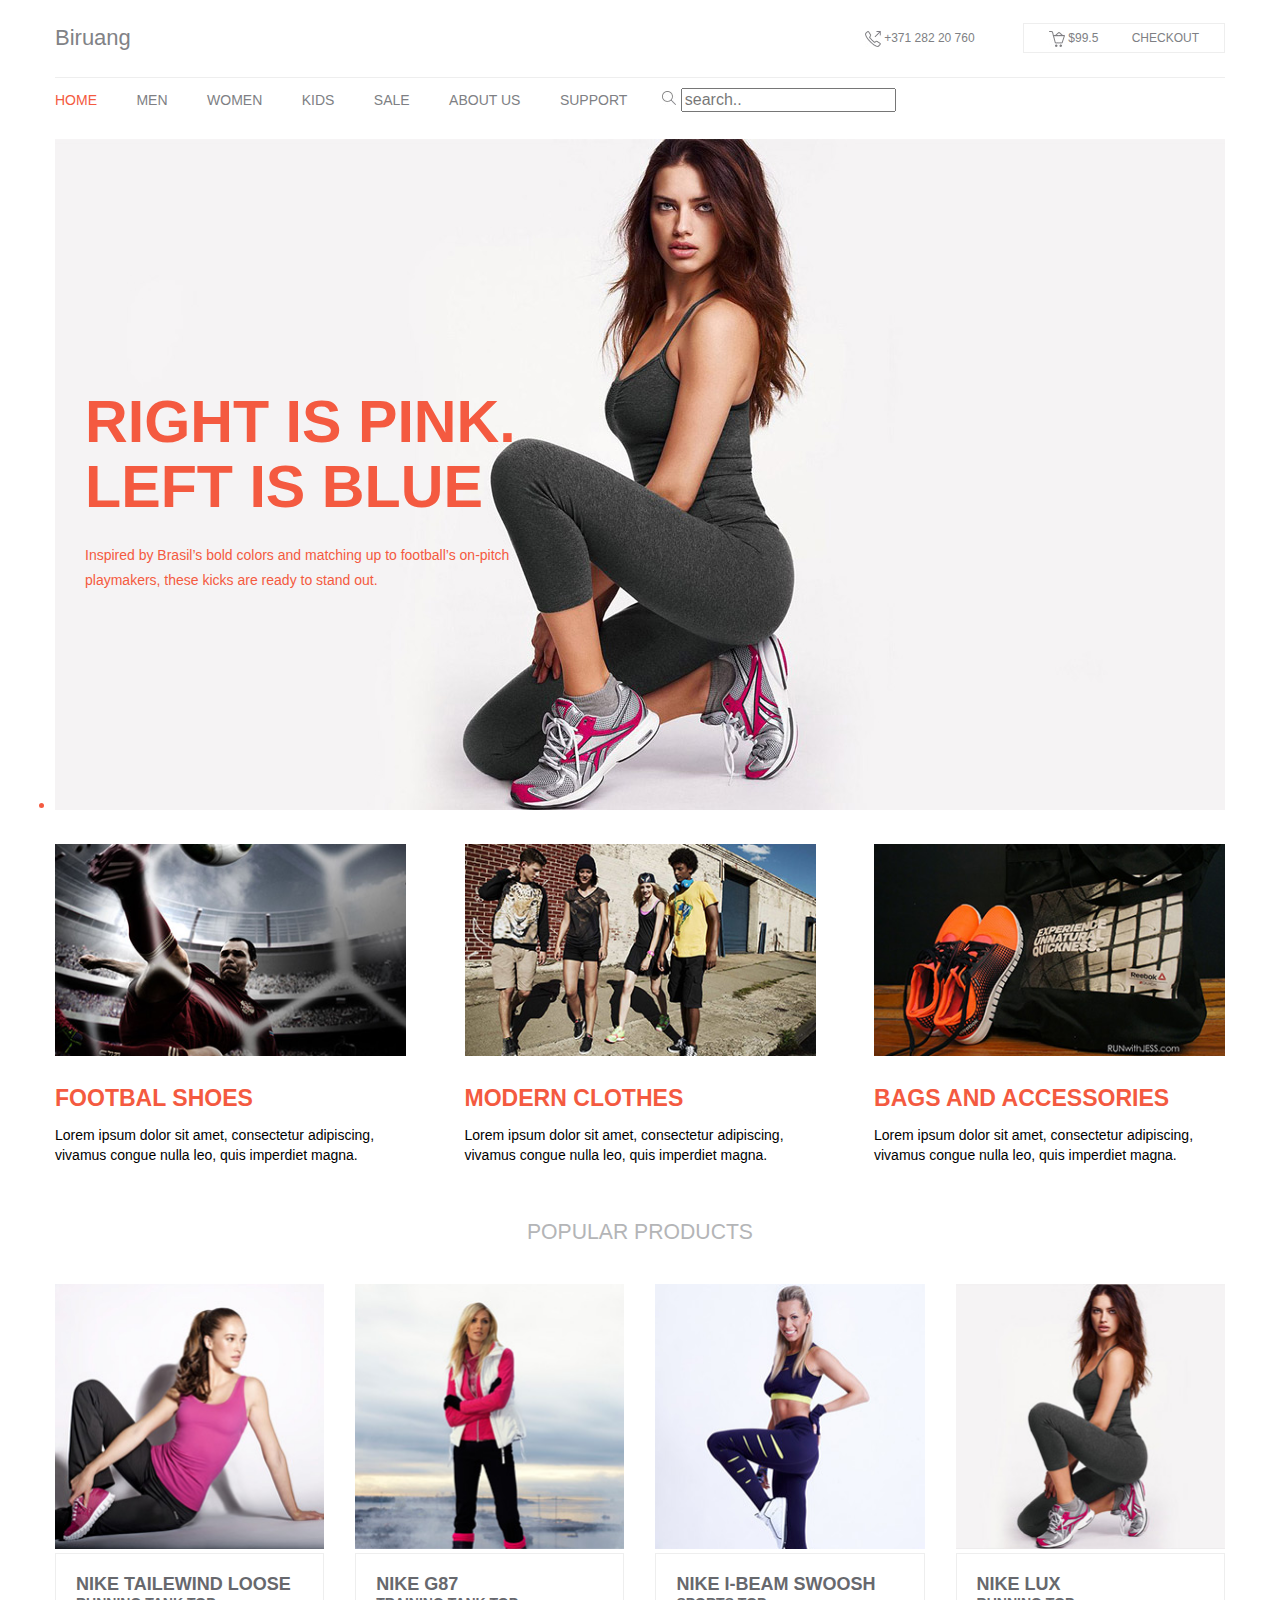
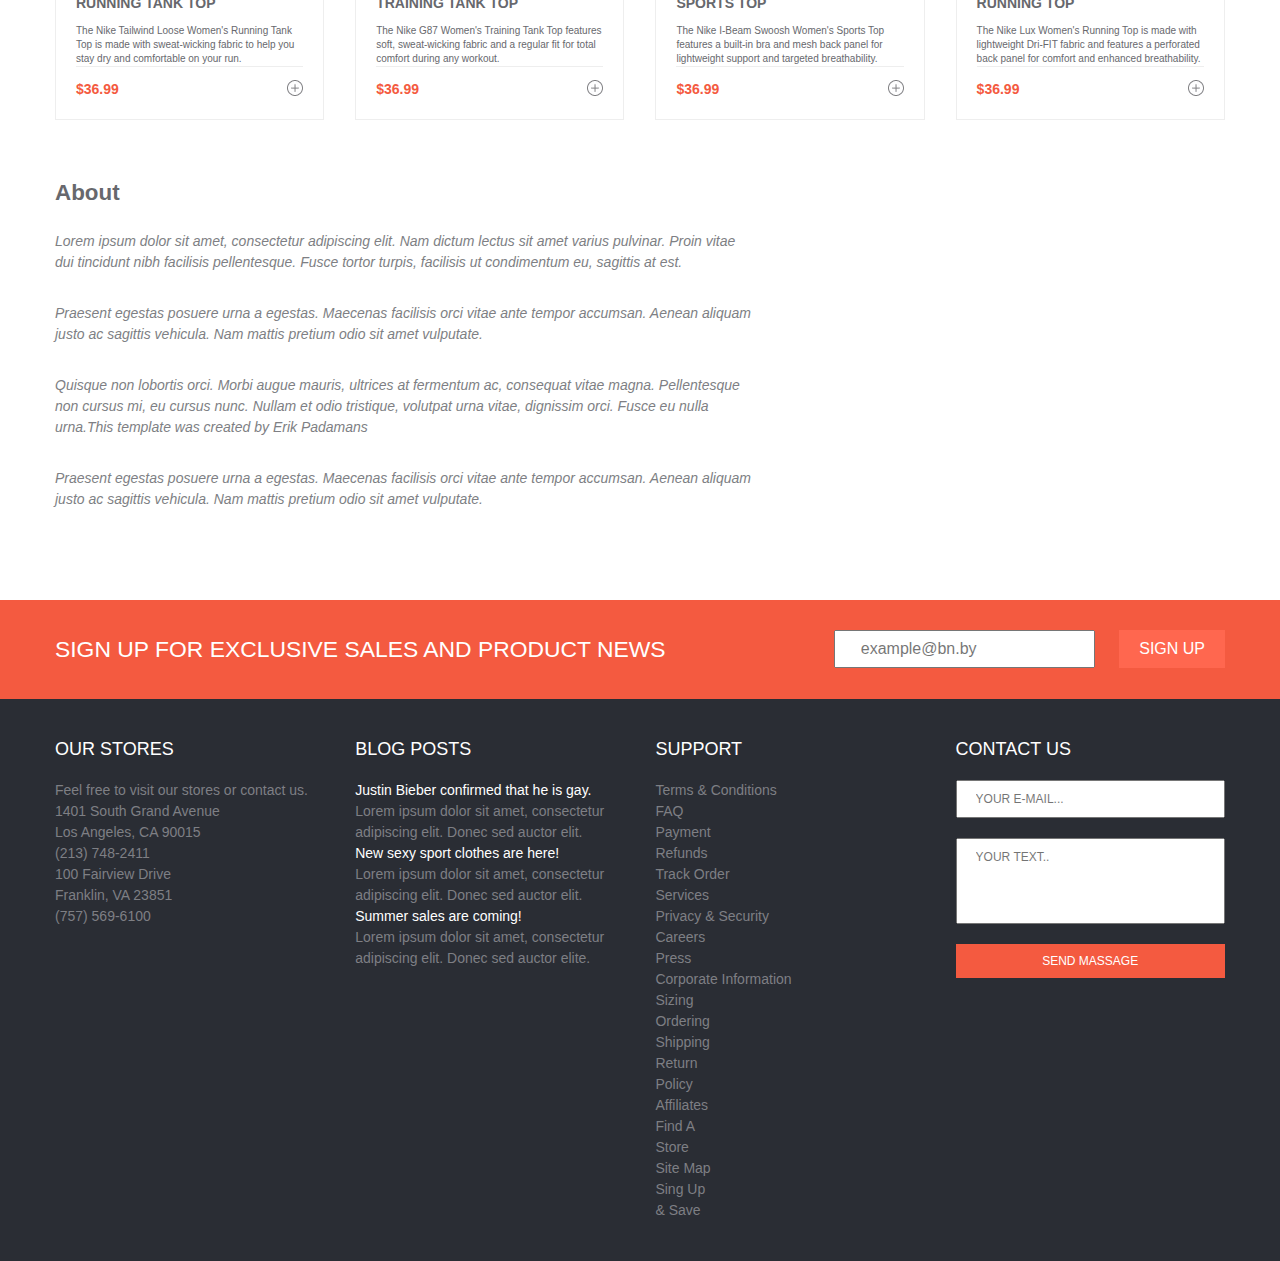
<file: лабораторная 1/index.html>
<!DOCTYPE html>
<html lang="en">
<head>
    <meta charset="UTF-8">
    <meta name="viewport" content="width=device-width, initial-scale=1.0">
    <link rel="stylesheet" href="normalize.css">
    <link rel="stylesheet" href="style.css">
    <title>Biruang Shop</title>
</head>
<body>
<header>
    <div class="center-block-main">
        <div class="header-top clearfix">
            <p class="logo">Biruang</p>
            <div class="contact-basket">
                <p class="header-phone"><img src="images/ico-phone.jpg" alt="#" width="16" height="16"> +371 282 20 760</p>
                <p class="header-basket"><img src="images/ico-basket.jpg" alt="#" width="16" height="16"> $99.5 <a href="#">Checkout</a></p>
            </div>
        </div>
        <div class="header-bottom clearfix">
            <nav class="main-nav">
                <ul>
                    <li class="active"><a href="#">home</a></li>
                    <li><a href="#">men</a></li>
                    <li><a href="#">women</a></li>
                    <li><a href="#">kids</a></li>
                    <li><a href="#">sale</a></li>
                    <li><a href="#">about us</a></li>
                    <li><a href="#">support</a></li>
                </ul>
            </nav>
            <div class="search-block">
                <form action="/echo" method="get">
                    <input type="image" src="images/search-btn.jpg" alt="search" class="search-btn" width="14" height="14">
                    <input type="search" class="search" placeholder="search..">
                </form>
            </div>
        </div>
    </div>
</header>
<div class="my-slider center-block-main">
    <ul>
        <li>
            <h2>
                RIGHT IS PINK. <br>
                LEFT IS BLUE
            </h2>
            <p>Inspired by Brasil’s bold colors and matching up to football’s on-pitch<br>
                playmakers, these kicks are ready to stand out.</p>
            <img src="images/slide1.jpg" alt="" width="1170" height="671">
        </li>
    </ul>
</div>
<article class="news center-block-main clearfix">
    <section class="news-column">
        <img src="images/img31.jpg" alt="" width="370" height="224">
        <h2><a href="#">Footbal shoes</a></h2>
        <p>Lorem ipsum dolor sit amet, consectetur adipiscing,
            vivamus congue nulla leo, quis imperdiet magna.</p></section>
    <section class="news-column">
        <img src="images/img32.jpg" alt="" width="370" height="224">
        <h2><a href="#">modern clothes</a></h2>
        <p>Lorem ipsum dolor sit amet, consectetur adipiscing,
            vivamus congue nulla leo, quis imperdiet magna.</p></section>
    <section class="news-column">
        <img src="images/img33.jpg" alt="" width="370" height="224">
        <h2><a href="#">bags and accessories</a></h2>
        <p>Lorem ipsum dolor sit amet, consectetur adipiscing,
            vivamus congue nulla leo, quis imperdiet magna.</p></section>
</article>
<article class="items center-block-main clearfix">
    <h2>Popular products</h2>
    <section class="items-column">
        <img src="images/img41.jpg" alt="" width="270" height="266">
        <div class="items-border clearfix">
            <h3>nike tailewind loose</h3>
            <h4>running tank top</h4>
            <p>The Nike Tailwind Loose Women's Running Tank
                Top is made with sweat-wicking fabric to help you
                stay dry and comfortable on your run.</p>
            <div class="items-inside clearfix">
                <p>$36.99</p>
                <a href="#"><img src="images/ico-plus.jpg" alt="" width="16" height="16"></a>
            </div>
        </div>
    </section>
    <section class="items-column">
        <img src="images/img42.jpg" alt="" width="270" height="266">
        <div class="items-border clearfix">
            <h3>Nike g87</h3>
            <h4>Training Tank Top</h4>
            <p>The Nike G87 Women's Training Tank Top features
                soft, sweat-wicking fabric and a regular fit for total
                comfort during any workout.
            </p>
            <div class="items-inside clearfix">
                <p>$36.99</p>
                <a href="#"><img src="images/ico-plus.jpg" alt="" width="16" height="16"></a>
            </div>
        </div>
    </section>
    <section class="items-column">
        <img src="images/img43.jpg" alt="" width="270" height="266">
        <div class="items-border clearfix">
            <h3>Nike I-Beam Swoosh</h3>
            <h4>Sports Top</h4>
            <p>The Nike I-Beam Swoosh Women's Sports Top
                features a built-in bra and mesh back panel for
                lightweight support and targeted breathability.
            </p>
            <div class="items-inside clearfix">
                <p>$36.99</p>
                <a href="#"><img src="images/ico-plus.jpg" alt="" width="16" height="16"></a>
            </div>
        </div>
    </section>
    <section class="items-column">
        <img src="images/img44.jpg" alt="" width="270" height="266">
        <div class="items-border clearfix">
            <h3>Nike lux</h3>
            <h4>Running Top</h4>
            <p>The Nike Lux Women's Running Top is made with
                lightweight Dri-FIT fabric and features a perforated
                back panel for comfort and enhanced breathability.</p>
            <div class="items-inside clearfix">
                <p>$36.99</p>
                <a href="#"><img src="images/ico-plus.jpg" alt="" width="16" height="16"></a>
            </div>
        </div>
    </section>
</article>
<section class="about center-block-main clearfix">
    <div class="about-text">
        <h3>About</h3>
        <p>Lorem ipsum dolor sit amet, consectetur adipiscing elit. Nam dictum lectus sit amet varius        pulvinar. Proin vitae dui tincidunt nibh facilisis pellentesque.  Fusce tortor turpis, facilisis ut condimentum eu, sagittis at est.</p>
        <p>Praesent egestas posuere urna a egestas. Maecenas facilisis orci vitae ante  tempor accumsan. Aenean aliquam justo ac sagittis vehicula. Nam mattis pretium odio sit amet vulputate.</p>
        <p>Quisque non lobortis orci. Morbi augue mauris, ultrices at fermentum ac, consequat vitae magna. Pellentesque non cursus mi, eu cursus nunc. Nullam  et odio tristique, volutpat urna vitae, dignissim orci. Fusce eu nulla urna.This template was created by Erik Padamans</p>
        <p>Praesent egestas posuere urna a egestas. Maecenas facilisis orci vitae ante  tempor accumsan. Aenean aliquam justo ac sagittis vehicula. Nam mattis pretium odio sit amet vulputate.</p>
    </div>
    <div class="about-map">
        <div class="map">
            <iframe src="https://www.google.com/maps/embed?pb=!1m18!1m12!1m3!1d4701.159182562493!2d27.55078740053407!3d53.90367592000771!2m3!1f0!2f0!3f0!3m2!1i1024!2i768!4f13.1!3m3!1m2!1s0x46dbcfeaf8a99be7%3A0xca116e43268b0bb4!2z0JLQtdGA0YXQvdC40Lkg0LPQvtGA0L7QtCwg0JzQuNC90YHQug!5e0!3m2!1sru!2sby!4v1473756681290" width="600" height="450" frameborder="0" style="border:0" allowfullscreen></iframe>
        </div>
    </div>
</section>
<aside class="signup clearfix ">
    <div class="center-block-main ">
        <h2>Sign up for exclusive sales and product news</h2>
        <div class="signup-form">
            <form action="/echo" method="post">
                <input type="email" class="email" placeholder="example@bn.by">
                <input type="submit" class="submit-btn" value="sign up">
            </form>
        </div>
    </div>
</aside>
<footer class="ftr">
    <article class="center-block-main clearfix">
        <section class="ftr-column">
            <h3>our stores</h3>
            <p>Feel free to visit our stores or contact us.  <br>
                1401 South Grand Avenue  <br>
                Los Angeles, CA 90015 <br>
                (213) 748-2411</p>
            <p>
                100 Fairview Drive <br>
                Franklin, VA 23851 <br>
                (757) 569-6100
            </p>
        </section>
        <section class="ftr-column blog">
            <h3>blog posts</h3>
            <p>
                <a href="#">Justin Bieber confirmed that he is gay.</a> <br>
                Lorem ipsum dolor sit amet, consectetur  <br>
                adipiscing elit. Donec sed auctor elit.
            </p>
            <p>
                <a href="#">New sexy sport clothes are here!</a> <br>
                Lorem ipsum dolor sit amet, consectetur <br>
                adipiscing elit. Donec sed auctor elit.
            </p>
            <p>
                <a href="#">Summer sales are coming!</a> <br>
                Lorem ipsum dolor sit amet, consectetur <br>
                adipiscing elit. Donec sed auctor elite.
            </p>
        </section>
        <section class="ftr-column">
            <h3>support</h3>
            <p>
                <a href="#">Terms & Conditions</a>  <br>
                <a href="#">FAQ</a>  <br>
                <a href="#">Payment</a> <br>
                <a href="#">Refunds</a> <br>
                <a href="#">Track Order</a> <br>
                <a href="#">Services</a> <br>
                <a href="#"> Privacy & Security</a> <br>
                <a href="#">Careers</a> <br>
                <a href="#"> Press</a> <br>
                <a href="#">Corporate Information</a> <br>
            </p>
            <section class="ftr-column">
            <p>
            <a href="#">Sizing</a> <br>
            <a href="#">Ordering</a> <br>
            <a href="#">Shipping</a> <br>
            <a href="#">Return Policy</a> <br>
            <a href="#">Affiliates</a> <br>
            <a href="#">Find A Store</a> <br>
            <a href="#">Site Map</a> <br>
            <a href="#">Sing Up & Save</a> <br>
            </p>
            </section>
        </section>
        <section class="ftr-column">
            <h3>contact us</h3>
            <form action="/echo" method="get">
                <input type="email" placeholder="your e-mail..." class="ftr-email">
                <input type="text" placeholder="your text.." class="ftr-text">
                <input type="submit" value="send massage" class="send-btn">
            </form>
        </section>
    </article>
</footer>
</body>
</html>
</file>
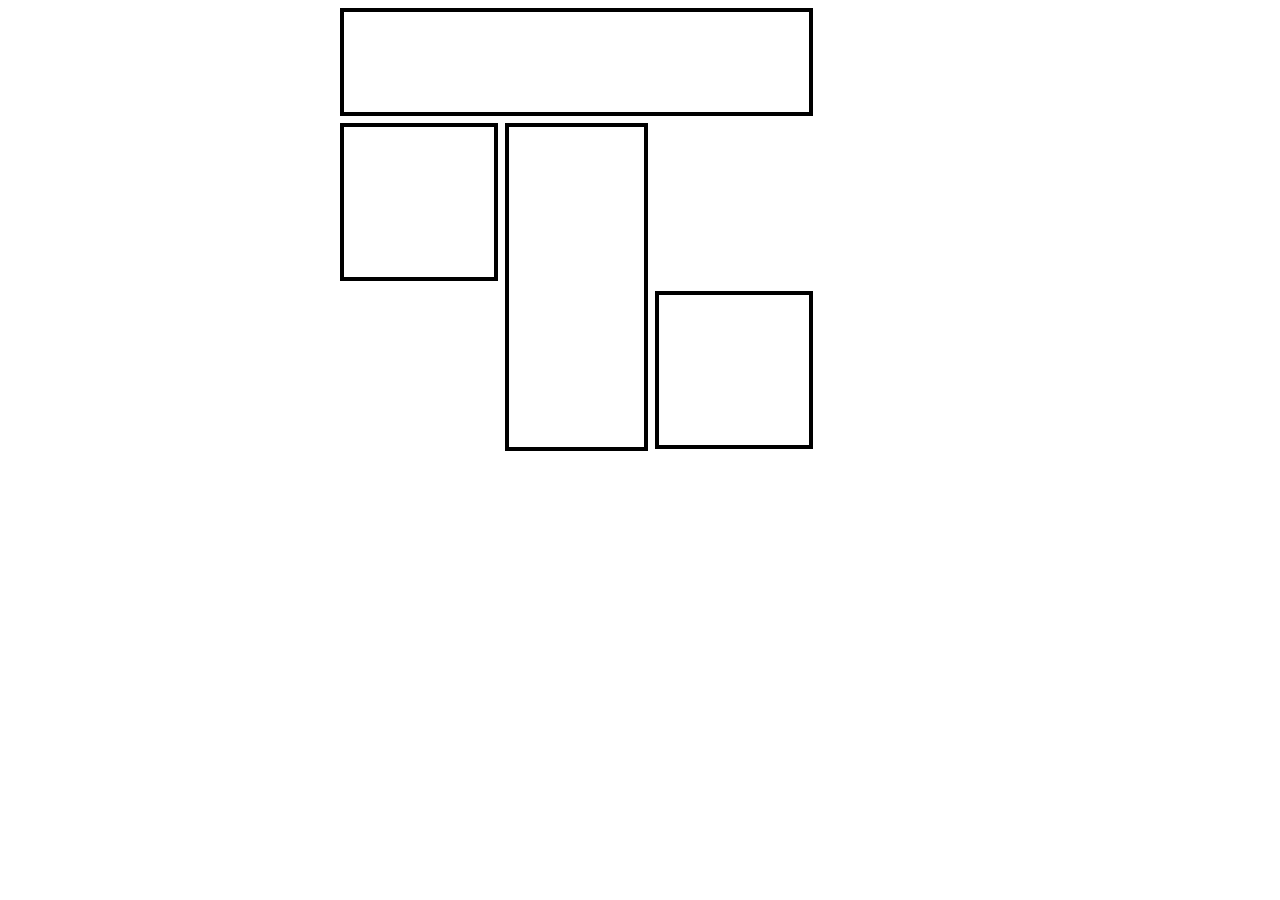
<file: лабораторная 2/scratch.html>
<!DOCTYPE html>
<html lang="en">
<head>
    <meta charset="UTF-8">
    <title>Title</title>
    <link rel="stylesheet" href="style.css">
</head>
<body>
<div class="block1">
    <div class="rec1">

    </div>
    <div class="rec2">

    </div>
</div>
<div class="block2">
    <div class="rec3">

    </div>
</div>
<div class="block3">
    <div class="rec4">

    </div>
</div>
</body>
</html>
</file>
<file: лабораторная 1/style.css>
.clearfix
{
    content: "";display: table;clear: both;
}
body
{
    font-family: 'Roboto', sans-serif;
}
.center-block-main
{
    max-width: 1170px;margin: 0 auto;
}
.header-top
{
    padding: 25px 0px;width: 100%;
}
.logo
{
    display: inline;font-size: 1.375em;font-family: 'Roboto Condensed', sans-serif;color: #818286;
}
.contact-basket
{
    font-size: 0.75em;float: right;line-height: 27px;color: #7e7f84;
}
.contact-basket p img
{
    vertical-align: middle;
}
.header-phone
{
    display: inline;margin-right: 45px;
}
.header-basket
{
    display: inline;border: thin solid #eee;padding: 7px 25px;
}
.header-basket a
{
    text-decoration: none;color: #7e7f84;text-transform: uppercase;margin-left: 30px;
}
.header-basket a:hover
{
    color: #f45a40;
}
.header-bottom
{
    width: 100%;padding: 10px 0px;border-top: thin solid #eee;
}
.main-nav ul
{
    padding: 0;margin: 0;float: left;
}
.main-nav li
{
    list-style: none;display: inline-block;margin-right: 35px;
}
.main-nav a
{
    text-decoration: none;text-transform: uppercase;color: #7e7f84;font-size: 0.875em;line-height: 25px;
}
.main-nav a:hover
{
    color: #f45a40;
}
.active a
{
    color: #f45a40;
}
.search-block
{
    float: left;
}
.my-slider
{
    margin-bottom: 30px;
}
.my-slider ul
{
    padding: 0;
}
.my-slider img
{
    width: 100%;height: auto;
}
.my-slider ul li
{
    position: relative;color: #f45a40;
}
.my-slider h2
{
    position: absolute;top:250px;left: 30px;font-size: 3.7em;font-weight: 600;line-height: 1.1;margin: 0;
}
.my-slider p
{
    position: absolute;top: 390px;left: 30px;font-size: 0.875em;line-height: 1.8;
}
.unslider-nav
{
    max-width: 1170px;margin: 0 auto;position: relative;top:-60px;
}
.news-column
{
    width: 30%;float: left;margin-right: 5%;
}
.news-column img
{
    width: 100%;height: auto;
}
.news-column:last-child
{
    margin-right: 0;
}
.news-column img
{
    margin-bottom: 25px;
}
.news-column h2
{
    margin: 0;padding: 0;font-size: 1.44em;text-transform: uppercase;
}
.news-column h2 a
{
    text-decoration: none;color: #f45a40;
}
.news-column p
{
    font-size: 0.875em;line-height: 1.4;
}
.items
{
    margin-bottom: 60px;
}
.items h2
{
    text-align: center;text-transform: uppercase;color: #b4b5b7;font-weight: 200;font-size: 1.325em;margin: 40px 0;
}
.items-column
{
    width: 23%;float: left;margin-right: 2.66%;
}
.items-column:last-child
{
    margin-right: 0;
}
.items-column>img
{
    width: 100%;height: auto;
}
.items-column h3
{
    margin: 0;padding: 0;text-transform: uppercase;color: #67686d;font-size: 1.125em;
}
.items-column h4
{
    margin: 0;padding: 0;text-transform: uppercase;color: #67686d;font-size: 0.875em;
}
.items-column p
{
    margin: 0;margin-top: 13px;color: #67686d;font-size: 0.625em;line-height: 1.4;
}
.items-border
{
    border: thin solid #eee;padding: 20px;
}
.items-inside
{
    border-top: thin solid #eee;width: 100%;position: relative;
}
.items-inside p
{
    float: left;font-size: 0.875em;color: #f45a40;font-weight: 700;
}
.items-inside img
{
    position: absolute;right:0;top: 13px;
}
.about
{
    margin-bottom: 60px;
}
.about h3
{
    font-size: 1.4em;color: #67686d;font-weight: bold;margin: 0;margin-bottom: 25px;
}
.about p
{
    font-size: 0.875em;color: #7e7f84;margin-bottom: 30px;line-height: 1.5;font-style: italic;
}
.about-text
{
    float: left;width: 60%;
}
.about-map
{
    float: right;width: 35%;
}
.map
{
    position: relative;padding-bottom: 75%;height: 0;overflow: hidden;
}
.map iframe
{
    position: absolute;top: 0;left: 0;width: 100%;height: 100%;
}
.signup
{
    background: #f45a40;width: 100%;padding: 30px 0;
}
.signup h2
{
    margin: 0;float: left;color: #ffffff;font-size: 1.43em;text-transform: uppercase;font-weight: 200;line-height: 39px;
}
.signup-form
{
    float: right;
}
.email
{
    padding: 8px 25px;margin-right: 20px;
}
.submit-btn
{
    text-transform: uppercase;padding: 10px 20px;font-weight: 100;color: #fff;background: #ff674f;border: none;cursor: pointer;
}
.ftr
{
    background: #2a2d34;padding: 40px;
}
.ftr aside
{
    width:100%
}
.ftr-column
{
    width: 23%;float: left;margin-right: 2.66%;
}
.ftr-column:last-child
{
    margin-right: 0;
}
.ftr-column h3
{
    margin: 0;color: #fff;text-transform: uppercase;font-size: 1.125em;font-weight: 200;margin-bottom: 20px;
}
.ftr-column p
{
    color: #7e7f84;font-size: 0.875em;line-height: 1.5;margin: 0;
}
.ftr-column a
{
    text-decoration: none;color: #7e7f84;line-height: 1.5;
}
.ftr-column a:hover
{
    color: #fff;
}
.blog a
{
    color: #fff;
}
.ftr-email
{
    padding: 10px 18px;margin-bottom: 20px;font-size: 0.75em;width: 100%;text-transform: uppercase;box-sizing: border-box;
}
.ftr-text
{
    padding: 10px 18px 58px;font-size: 0.75em;width: 100%;margin-bottom: 20px;text-transform: uppercase;box-sizing: border-box;
}
.send-btn
{
    padding: 10px 20px;font-size: 0.75em;text-transform: uppercase;color: #fff;background: #f45a40;border: none;width: 100%;cursor: pointer;
}
@media screen and (max-width: 900px)
{
    .my-slider h2
    {
        top:150px;left: 30px;font-size: 3em;margin: 0;
    }
    .my-slider p {
        top: 270px;
    }
    .items-column
    {
        width: 45%;float: left;margin: 0 2.5%;margin-bottom: 30px;
    }
    .items-column:last-child
    {
    }
    .signup h2
    {
        margin: 0;float: none;color: #ffffff;font-size: 1.43em;text-transform: uppercase;font-weight: 200;line-height: 39px;text-align: center;
    }
    .signup-form
    {
        float: none;display: table;margin: 0 auto;
    }
    .ftr-column
    {
        width: 45%;float: left;margin: 2.5%;
    }
}
@media screen and (max-width: 803px)
{
    .my-slider h2
    {
        top: 100px;left: 30px;
    }
    .my-slider p
    {
        top: 190px;
    }
    .search-block
    {
        float: right;
    }
}
@media screen and (max-width:560px)
{
    .news-column
    {
        width: 95%;float: none;margin: 0 2.5% 30px;
    }
    .news-column:last-child
    {
        margin-right: 0;
    }
    .news-column img
    {
        width: 100%;height: auto;
    }
    .items-column
    {
        width: 95%;float: none;margin: 0 2.5% 30px;text-align: center;
    }
    .items-column>img
    {
        width: 80%;height: auto;

    }
    .about-text
    {
        width: 95%;float: none;margin: 0 2.5% 30px;
    }
    .about-map
    {
        width: 95%;float: none;margin: 0 2.5% 30px;
    }
}
@media screen and (max-width: 480px)
{
    .my-slider h2
    {
        top: 40px;left: 30px;font-size: 1.5em;
    }
    .my-slider p
    {
        top: 110px;font-size: 0.8em;
    }
}
@media screen and (max-width: 440px)
{
    .header-top
    {
        text-align: center;padding: 10px;
    }
    .logo
    {
    }
    .search-block
    {
        float: none;
    }
    .contact-basket
    {
        font-size: 0.75em;float: right;line-height: 27px;color: #7e7f84;
    }
}
</file>
<file: лабораторная 2/style.css>
.block1{
    width: 800px;
    height: 80px;
    margin: auto;
}
.block2{
    width: 300px;
    height: 173px;
    margin: auto;
    padding-top: 15px;
}
.block3{
    width: 300px;
    height: 300px;
    margin: auto;
    padding-top: 10px;
}
.rec1 {
    margin-left: 100px;
    width: 465px;
    height: 100px;
    border: 4px solid black;
}
.rec2{
    margin-left: 415px;
    margin-top: 175px;
    width: 150px;
    height: 150px;
    border: 4px solid black;
}
.rec3{
    margin-left: -150px;
    margin-top: 20px;
    width: 150px;
    height: 150px;
    border: 4px solid black;
}
.rec4{
    margin-left: 15px;
    margin-top: -163px;
    width: 135px;
    height: 320px;
    border: 4px solid black;
}
</file>
